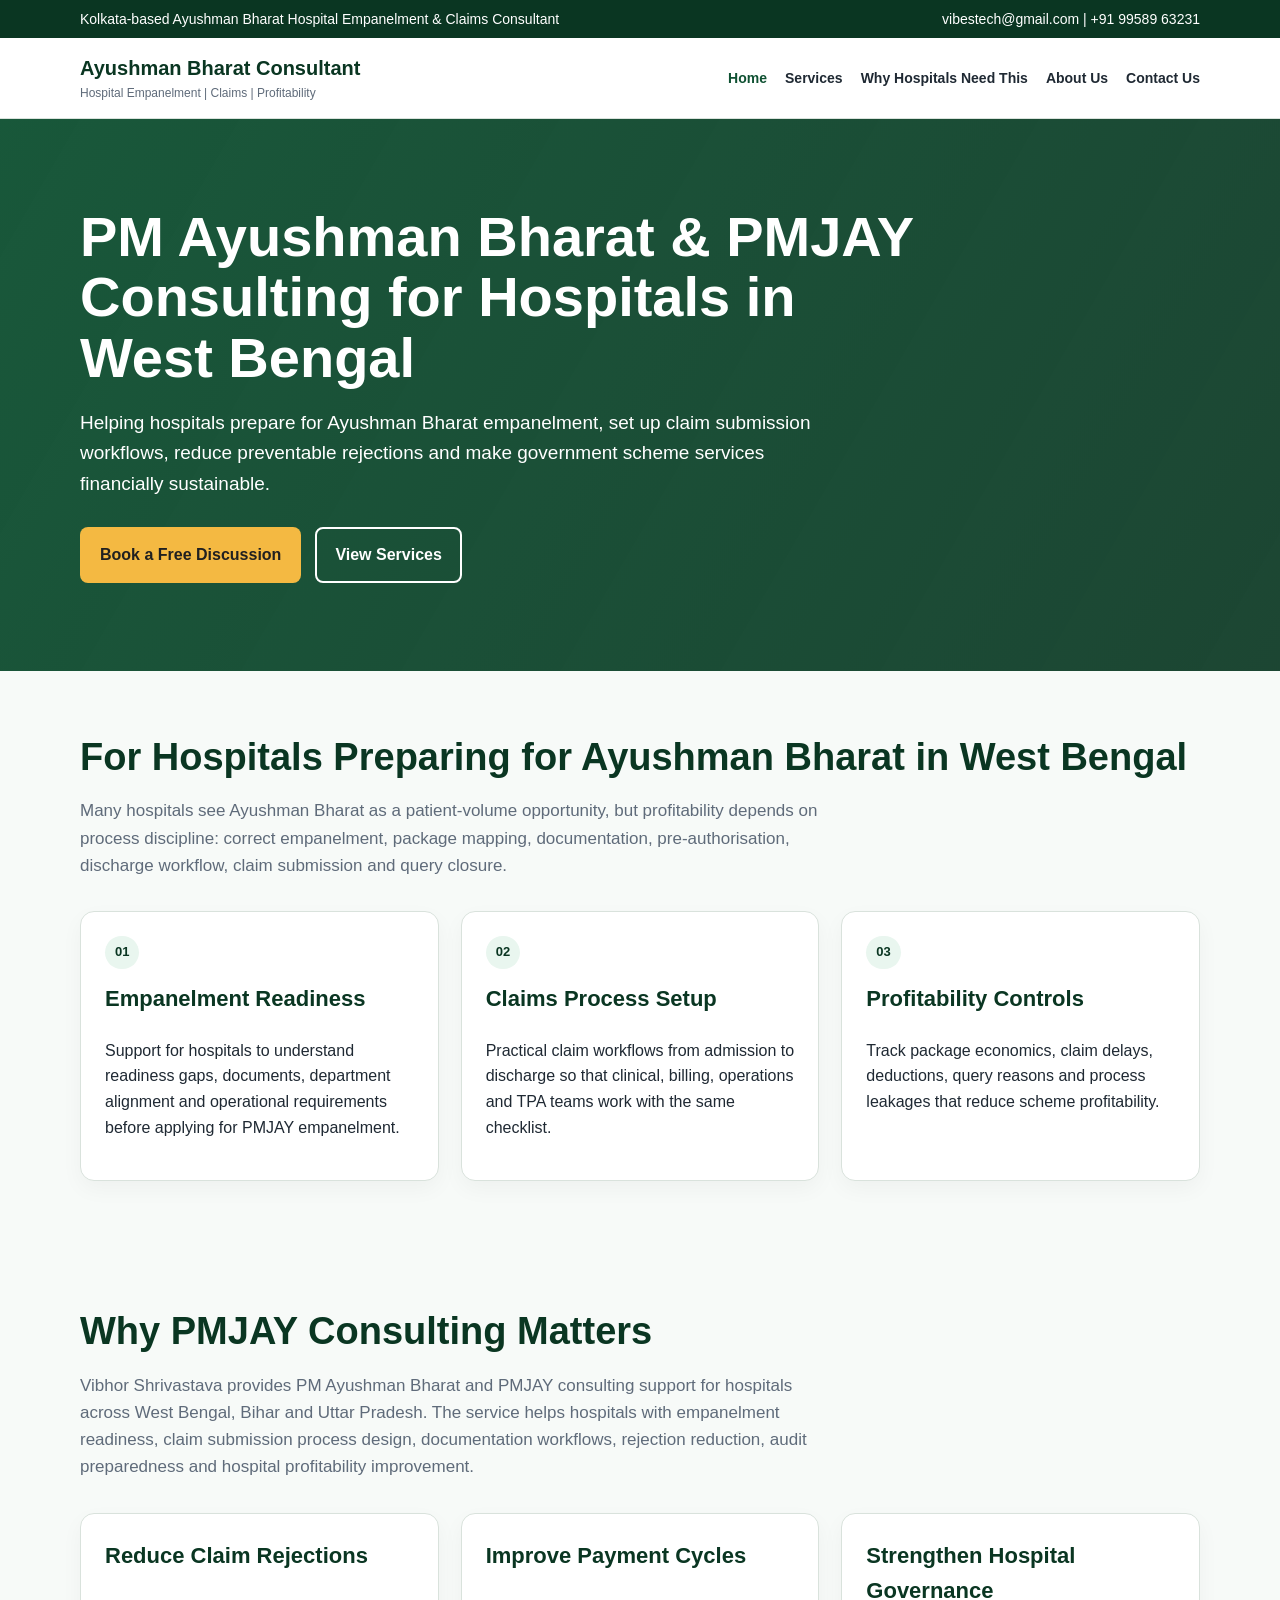
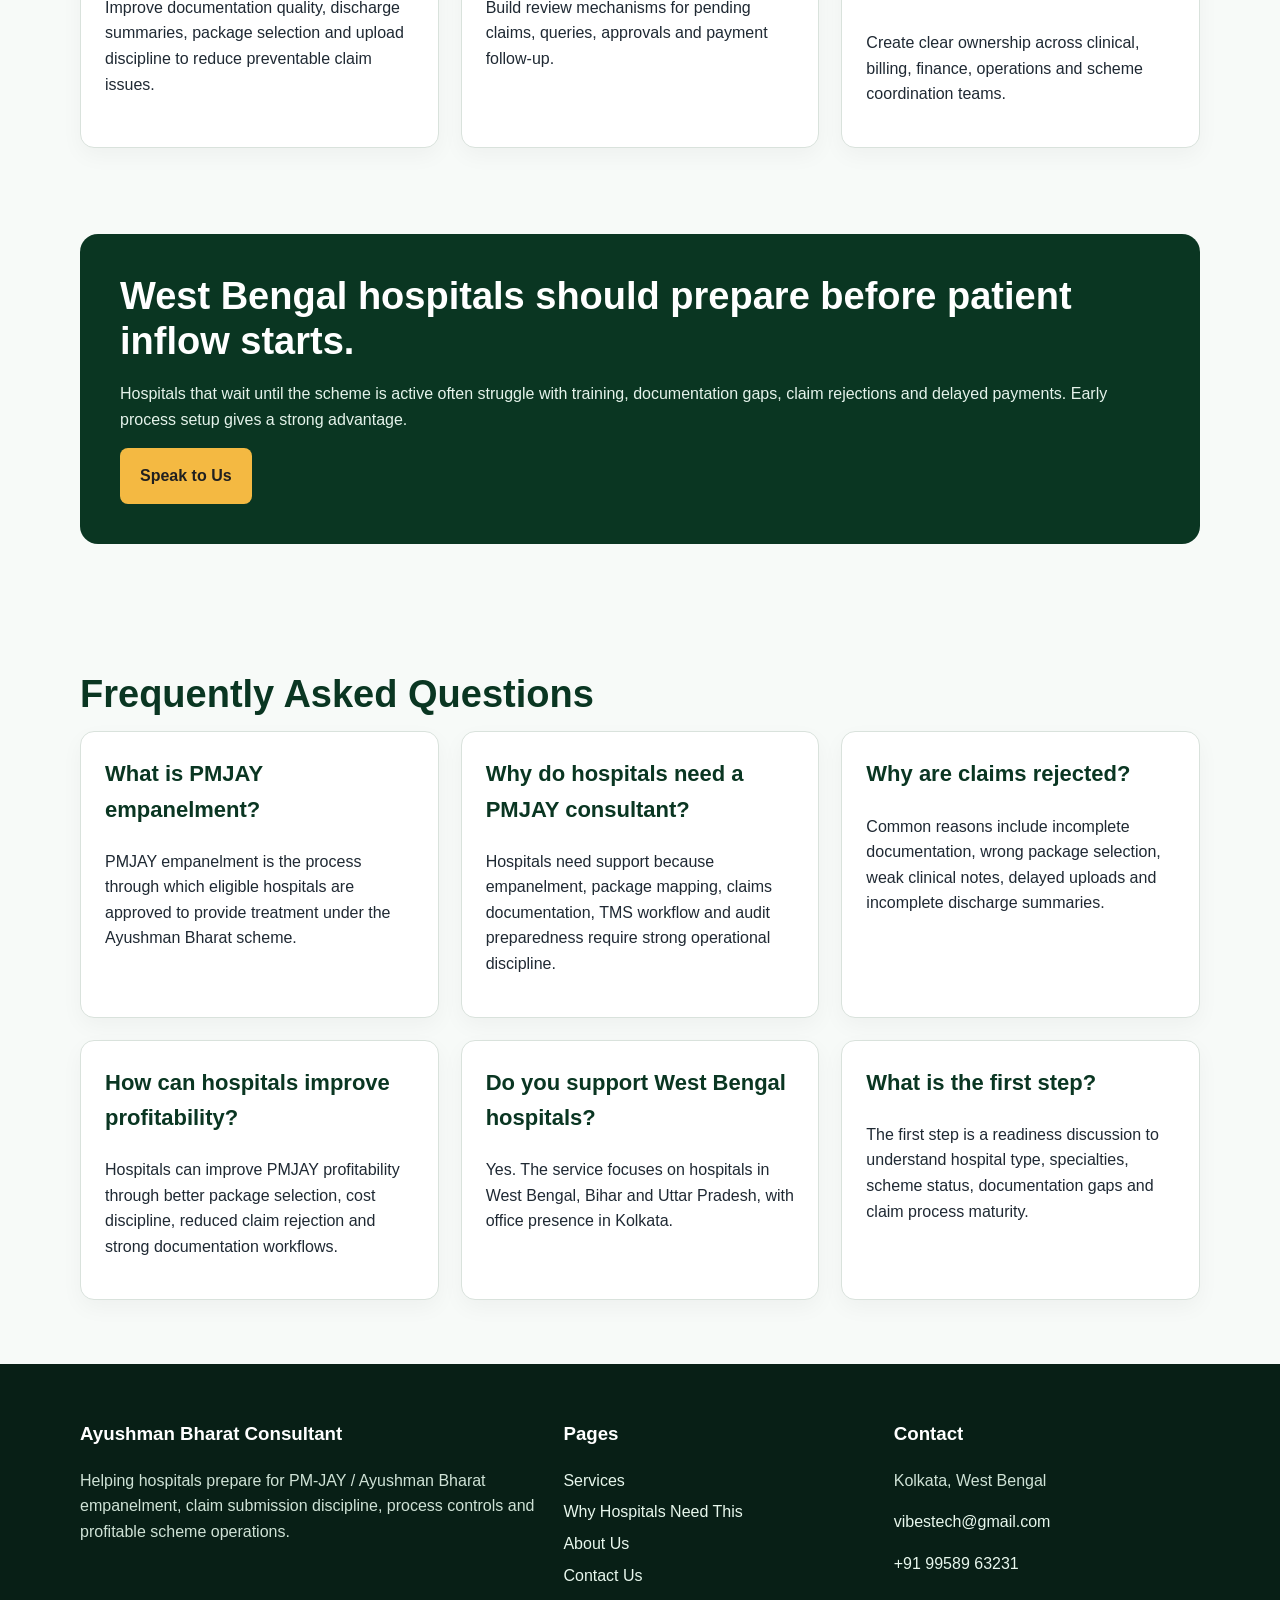
<file: index.html>
<!DOCTYPE html>
<html lang="en">
<head>
  <meta charset="UTF-8">
  <meta name="viewport" content="width=device-width, initial-scale=1.0">

  <title>PM Ayushman Bharat Consultant Kolkata | PMJAY Hospital Empanelment & Claims Support</title>

  <meta name="description" content="Kolkata-based PM-JAY and Ayushman Bharat consultant helping hospitals in West Bengal, Bihar and UP with empanelment, claim submission, documentation, rejection reduction and profitability.">

  <meta name="keywords" content="PMJAY consultant, Ayushman Bharat consultant, hospital empanelment consultant, PMJAY claims consultant, Ayushman Bharat West Bengal, hospital consultant Kolkata">

  <meta name="google-site-verification" content="FRtgX3teS3uy_r76s-V-Ccnt7ZB3i7BdhkzIHHjsxxM" />

  <link rel="canonical" href="https://pmjayab.github.io/ayushman-bharat-consultant/">

  <meta property="og:title" content="PM Ayushman Bharat Consultant Kolkata | PMJAY Hospital Empanelment & Claims Support">
  <meta property="og:description" content="Kolkata-based PM-JAY and Ayushman Bharat consultant helping hospitals with empanelment, claims process setup, documentation, rejection reduction and profitability.">
  <meta property="og:type" content="website">

  <link rel="stylesheet" href="styles.css">

  <script type="application/ld+json">
  {
    "@context": "https://schema.org",
    "@type": "ProfessionalService",
    "name": "PM Ayushman Bharat Hospital Consultant",
    "description": "PMJAY and Ayushman Bharat consulting for hospitals including empanelment readiness, claim workflow setup, documentation process design, rejection reduction and profitability improvement.",
    "url": "https://pmjayab.github.io/ayushman-bharat-consultant/",
    "areaServed": ["West Bengal", "Bihar", "Uttar Pradesh", "Kolkata"],
    "address": {
      "@type": "PostalAddress",
      "addressLocality": "Kolkata",
      "addressRegion": "West Bengal",
      "addressCountry": "India"
    },
    "serviceType": [
      "PMJAY Empanelment Consulting",
      "Ayushman Bharat Claims Support",
      "Hospital Documentation Workflow",
      "PMJAY Profitability Improvement",
      "Hospital Audit Readiness"
    ]
  }
  </script>
</head>

<body>

<div class="topbar">
  <div class="container">
    <div>Kolkata-based Ayushman Bharat Hospital Empanelment & Claims Consultant</div>
    <div>
      <a href="mailto:vibestech@gmail.com" style="color:white;">vibestech@gmail.com</a> |
      <a href="tel:+919958963231" style="color:white;">+91 99589 63231</a>
    </div>
  </div>
</div>

<header>
  <div class="container nav">
    <a class="logo" href="index.html">
      Ayushman Bharat Consultant
      <span>Hospital Empanelment | Claims | Profitability</span>
    </a>

    <nav>
      <a href="index.html" class="active">Home</a>
      <a href="services.html">Services</a>
      <a href="why-hospitals-need-this.html">Why Hospitals Need This</a>
      <a href="about.html">About Us</a>
      <a href="contact.html">Contact Us</a>
    </nav>
  </div>
</header>

<section class="hero">
  <div class="container">
    <h1>PM Ayushman Bharat & PMJAY Consulting for Hospitals in West Bengal</h1>

    <p>
      Helping hospitals prepare for Ayushman Bharat empanelment, set up claim submission workflows,
      reduce preventable rejections and make government scheme services financially sustainable.
    </p>

    <div class="btn-row">
      <a class="btn btn-primary" href="contact.html">Book a Free Discussion</a>
      <a class="btn btn-secondary" href="services.html">View Services</a>
    </div>
  </div>
</section>

<section class="section">
  <div class="container">
    <h2>For Hospitals Preparing for Ayushman Bharat in West Bengal</h2>

    <p class="section-intro">
      Many hospitals see Ayushman Bharat as a patient-volume opportunity, but profitability depends on
      process discipline: correct empanelment, package mapping, documentation, pre-authorisation,
      discharge workflow, claim submission and query closure.
    </p>

    <div class="grid-3">
      <div class="card">
        <span class="badge">01</span>
        <h3>Empanelment Readiness</h3>
        <p>
          Support for hospitals to understand readiness gaps, documents, department alignment
          and operational requirements before applying for PMJAY empanelment.
        </p>
      </div>

      <div class="card">
        <span class="badge">02</span>
        <h3>Claims Process Setup</h3>
        <p>
          Practical claim workflows from admission to discharge so that clinical, billing,
          operations and TPA teams work with the same checklist.
        </p>
      </div>

      <div class="card">
        <span class="badge">03</span>
        <h3>Profitability Controls</h3>
        <p>
          Track package economics, claim delays, deductions, query reasons and process leakages
          that reduce scheme profitability.
        </p>
      </div>
    </div>
  </div>
</section>

<section class="section">
  <div class="container">
    <h2>Why PMJAY Consulting Matters</h2>

    <p class="section-intro">
      Vibhor Shrivastava provides PM Ayushman Bharat and PMJAY consulting support for hospitals across
      West Bengal, Bihar and Uttar Pradesh. The service helps hospitals with empanelment readiness,
      claim submission process design, documentation workflows, rejection reduction, audit preparedness
      and hospital profitability improvement.
    </p>

    <div class="grid-3">
      <div class="card">
        <h3>Reduce Claim Rejections</h3>
        <p>
          Improve documentation quality, discharge summaries, package selection and upload discipline
          to reduce preventable claim issues.
        </p>
      </div>

      <div class="card">
        <h3>Improve Payment Cycles</h3>
        <p>
          Build review mechanisms for pending claims, queries, approvals and payment follow-up.
        </p>
      </div>

      <div class="card">
        <h3>Strengthen Hospital Governance</h3>
        <p>
          Create clear ownership across clinical, billing, finance, operations and scheme coordination teams.
        </p>
      </div>
    </div>
  </div>
</section>

<section class="section" style="padding-top:0;">
  <div class="container cta">
    <h2>West Bengal hospitals should prepare before patient inflow starts.</h2>

    <p>
      Hospitals that wait until the scheme is active often struggle with training, documentation gaps,
      claim rejections and delayed payments. Early process setup gives a strong advantage.
    </p>

    <a class="btn btn-primary" href="contact.html">Speak to Us</a>
  </div>
</section>

<section class="section">
  <div class="container">
    <h2>Frequently Asked Questions</h2>

    <div class="grid-3">
      <div class="card">
        <h3>What is PMJAY empanelment?</h3>
        <p>
          PMJAY empanelment is the process through which eligible hospitals are approved to provide
          treatment under the Ayushman Bharat scheme.
        </p>
      </div>

      <div class="card">
        <h3>Why do hospitals need a PMJAY consultant?</h3>
        <p>
          Hospitals need support because empanelment, package mapping, claims documentation,
          TMS workflow and audit preparedness require strong operational discipline.
        </p>
      </div>

      <div class="card">
        <h3>Why are claims rejected?</h3>
        <p>
          Common reasons include incomplete documentation, wrong package selection, weak clinical notes,
          delayed uploads and incomplete discharge summaries.
        </p>
      </div>

      <div class="card">
        <h3>How can hospitals improve profitability?</h3>
        <p>
          Hospitals can improve PMJAY profitability through better package selection, cost discipline,
          reduced claim rejection and strong documentation workflows.
        </p>
      </div>

      <div class="card">
        <h3>Do you support West Bengal hospitals?</h3>
        <p>
          Yes. The service focuses on hospitals in West Bengal, Bihar and Uttar Pradesh, with office presence
          in Kolkata.
        </p>
      </div>

      <div class="card">
        <h3>What is the first step?</h3>
        <p>
          The first step is a readiness discussion to understand hospital type, specialties, scheme status,
          documentation gaps and claim process maturity.
        </p>
      </div>
    </div>
  </div>
</section>

<footer>
  <div class="container footer-grid">
    <div>
      <h3>Ayushman Bharat Consultant</h3>
      <p>
        Helping hospitals prepare for PM-JAY / Ayushman Bharat empanelment, claim submission discipline,
        process controls and profitable scheme operations.
      </p>
    </div>

    <div>
      <h3>Pages</h3>
      <a href="services.html">Services</a>
      <a href="why-hospitals-need-this.html">Why Hospitals Need This</a>
      <a href="about.html">About Us</a>
      <a href="contact.html">Contact Us</a>
    </div>

    <div>
      <h3>Contact</h3>
      <p>Kolkata, West Bengal</p>
      <p><a href="mailto:vibestech@gmail.com">vibestech@gmail.com</a></p>
      <p><a href="tel:+919958963231">+91 99589 63231</a></p>
    </div>
  </div>
</footer>

</body>
</html>
</file>
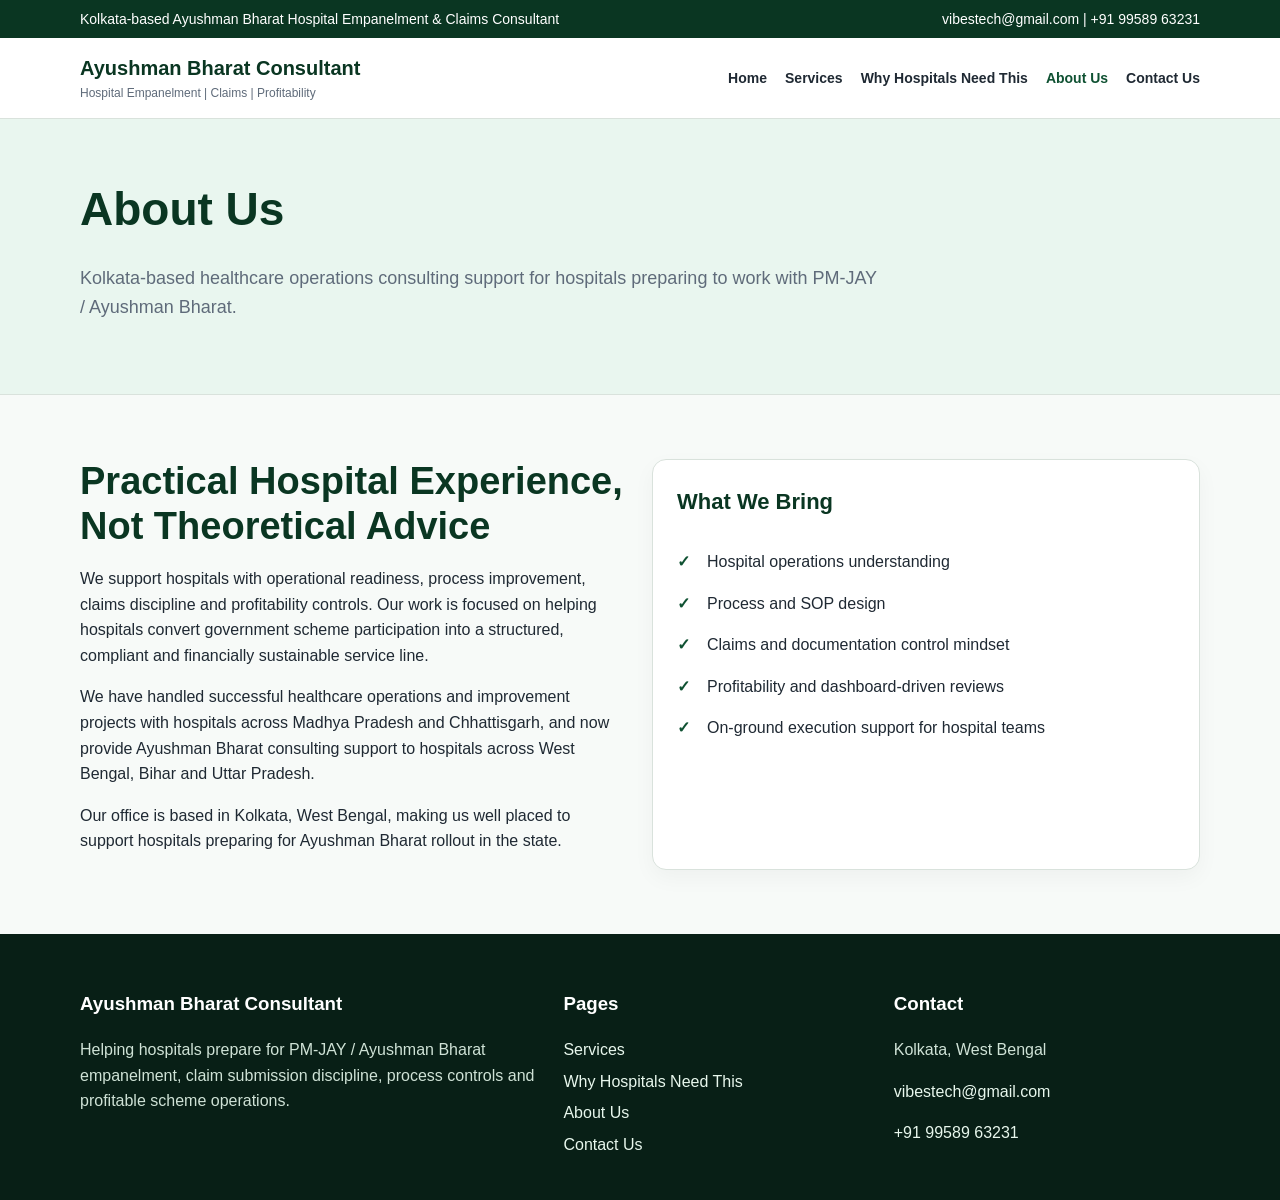
<file: about.html>
<!DOCTYPE html>
<html lang="en">
<head>
  <meta charset="UTF-8">
  <meta name="viewport" content="width=device-width, initial-scale=1.0">
  <title>About Ayushman Bharat Hospital Consultant | Kolkata</title>
  <meta name="description" content="About our Kolkata-based Ayushman Bharat hospital consulting service for West Bengal, Bihar and Uttar Pradesh.">
  <meta name="keywords" content="Ayushman Bharat consultant, PM-JAY empanelment, hospital empanelment West Bengal, Ayushman Bharat claims consultant, PM Ayushman Bharat hospital consultant Kolkata">
  <link rel="canonical" href="https://YOUR-USERNAME.github.io/ayushman-bharat-consultant/">
  <meta property="og:title" content="About Ayushman Bharat Hospital Consultant | Kolkata">
  <meta property="og:description" content="About our Kolkata-based Ayushman Bharat hospital consulting service for West Bengal, Bihar and Uttar Pradesh.">
  <meta property="og:type" content="website">
  <link rel="stylesheet" href="styles.css">
</head>
<body>
<div class="topbar">
  <div class="container">
    <div>Kolkata-based Ayushman Bharat Hospital Empanelment & Claims Consultant</div>
    <div><a href="mailto:vibestech@gmail.com" style="color:white;">vibestech@gmail.com</a> | <a href="tel:+919958963231" style="color:white;">+91 99589 63231</a></div>
  </div>
</div>
<header>
  <div class="container nav">
    <a class="logo" href="index.html">Ayushman Bharat Consultant<span>Hospital Empanelment | Claims | Profitability</span></a>
    <nav>
      <a href="index.html" >Home</a>
      <a href="services.html" >Services</a>
      <a href="why-hospitals-need-this.html" >Why Hospitals Need This</a>
      <a href="about.html" class="active">About Us</a>
      <a href="contact.html" >Contact Us</a>
    </nav>
  </div>
</header>
<section class="page-hero">
  <div class="container">
    <h1>About Us</h1>
    <p>Kolkata-based healthcare operations consulting support for hospitals preparing to work with PM-JAY / Ayushman Bharat.</p>
  </div>
</section>

<section class="section">
  <div class="container grid-2">
    <div>
      <h2>Practical Hospital Experience, Not Theoretical Advice</h2>
      <p>We support hospitals with operational readiness, process improvement, claims discipline and profitability controls. Our work is focused on helping hospitals convert government scheme participation into a structured, compliant and financially sustainable service line.</p>
      <p>We have handled successful healthcare operations and improvement projects with hospitals across Madhya Pradesh and Chhattisgarh, and now provide Ayushman Bharat consulting support to hospitals across West Bengal, Bihar and Uttar Pradesh.</p>
      <p>Our office is based in Kolkata, West Bengal, making us well placed to support hospitals preparing for Ayushman Bharat rollout in the state.</p>
    </div>
    <div class="card">
      <h3>What We Bring</h3>
      <ul class="checklist">
        <li>Hospital operations understanding</li>
        <li>Process and SOP design</li>
        <li>Claims and documentation control mindset</li>
        <li>Profitability and dashboard-driven reviews</li>
        <li>On-ground execution support for hospital teams</li>
      </ul>
    </div>
  </div>
</section>
<footer>
  <div class="container footer-grid">
    <div>
      <h3>Ayushman Bharat Consultant</h3>
      <p>Helping hospitals prepare for PM-JAY / Ayushman Bharat empanelment, claim submission discipline, process controls and profitable scheme operations.</p>
    </div>
    <div>
      <h3>Pages</h3>
      <a href="services.html">Services</a>
      <a href="why-hospitals-need-this.html">Why Hospitals Need This</a>
      <a href="about.html">About Us</a>
      <a href="contact.html">Contact Us</a>
    </div>
    <div>
      <h3>Contact</h3>
      <p>Kolkata, West Bengal</p>
      <p><a href="mailto:vibestech@gmail.com">vibestech@gmail.com</a></p>
      <p><a href="tel:+919958963231">+91 99589 63231</a></p>
    </div>
  </div>
</footer>
</body>
</html>
</file>
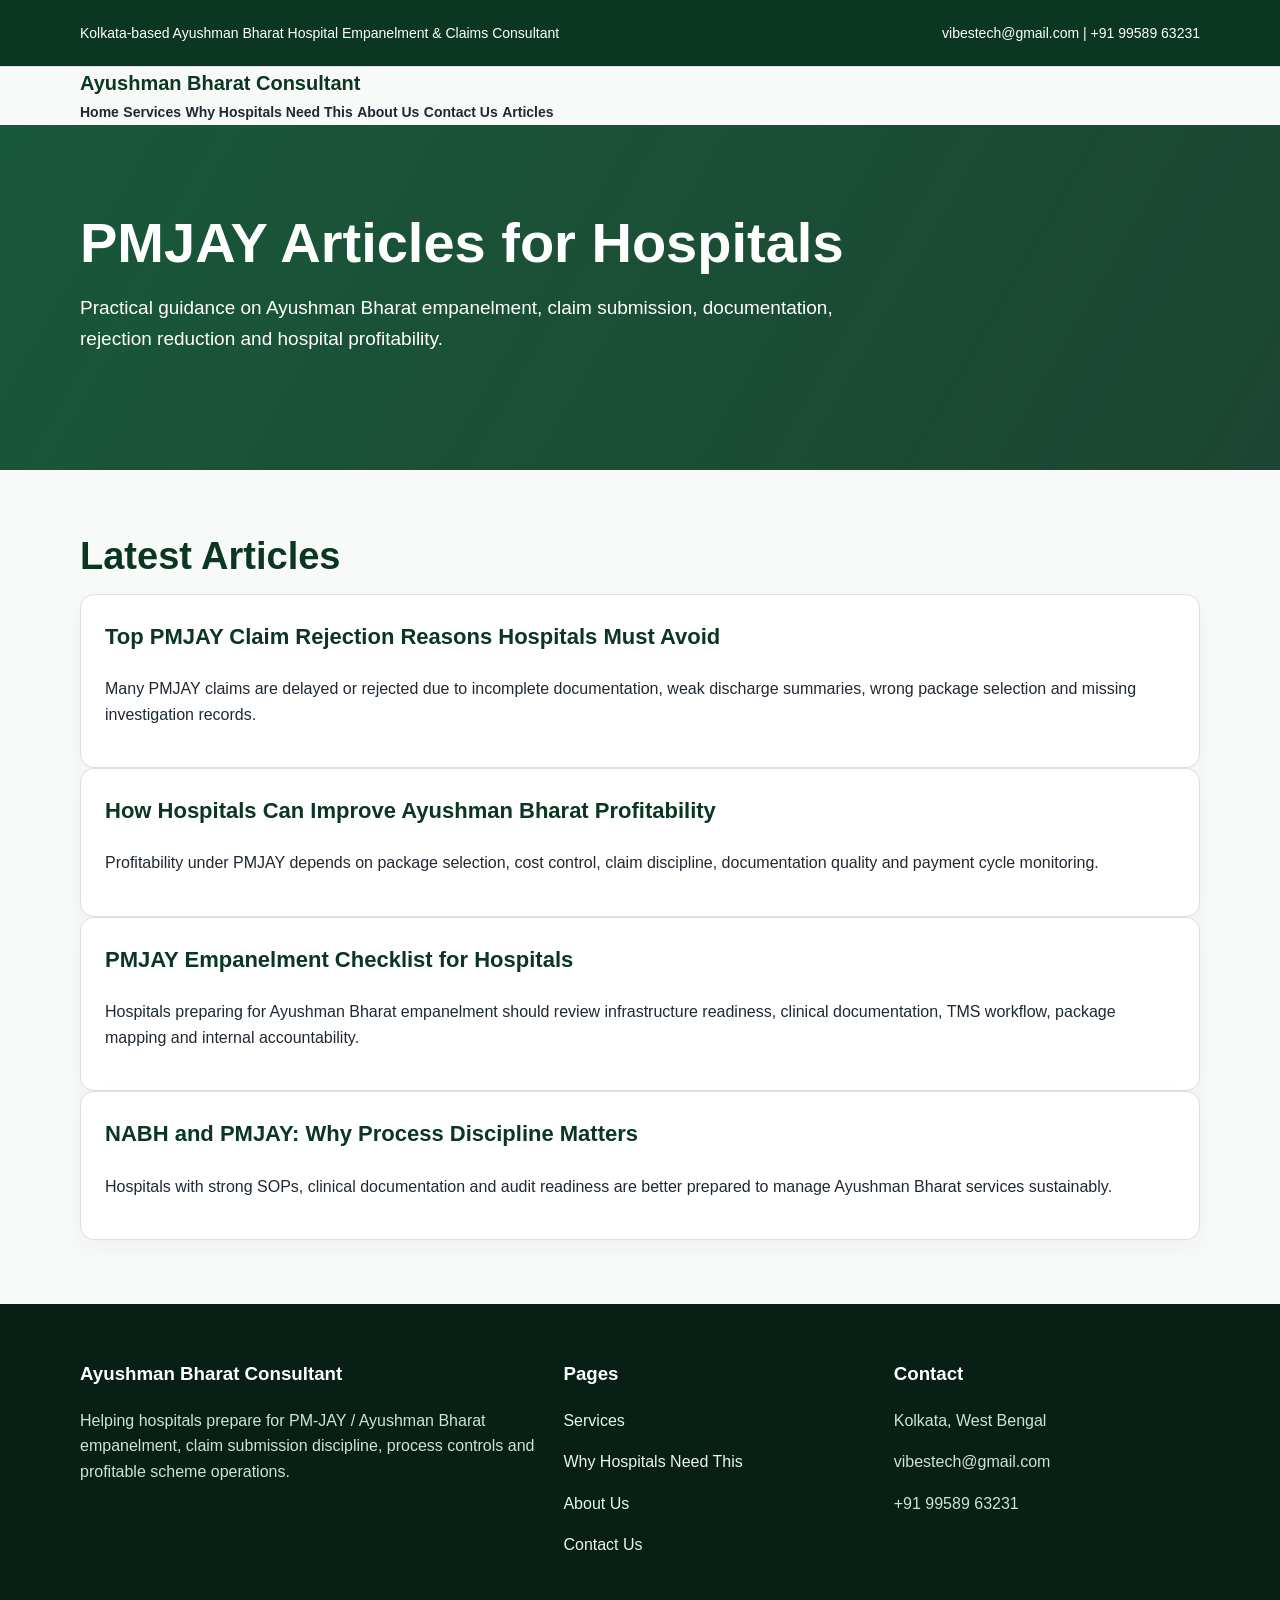
<file: articles.html>
<!DOCTYPE html>
<html lang="en">
<head>
  <meta charset="UTF-8">
  <meta name="viewport" content="width=device-width, initial-scale=1.0">
  <title>PMJAY Articles for Hospitals | Ayushman Bharat Consultant</title>
  <meta name="description" content="Practical articles for hospitals on PMJAY empanelment, Ayushman Bharat claim rejection, documentation, audit readiness and profitability.">
  <link rel="stylesheet" href="styles.css">
</head>

<body>

<header class="topbar">
  <div class="container">
    <p>Kolkata-based Ayushman Bharat Hospital Empanelment & Claims Consultant</p>
    <p>vibestech@gmail.com | +91 99589 63231</p>
  </div>
</header>

<nav class="navbar">
  <div class="container nav-container">
    <a class="logo" href="index.html">Ayushman Bharat Consultant</a>
    <div class="nav-links">
      <a href="index.html">Home</a>
      <a href="services.html">Services</a>
      <a href="why-hospitals-need-this.html">Why Hospitals Need This</a>
      <a href="about.html">About Us</a>
      <a href="contact.html">Contact Us</a>
      <a href="articles.html">Articles</a>
    </div>
  </div>
</nav>

<section class="hero">
  <div class="container">
    <h1>PMJAY Articles for Hospitals</h1>
    <p>
      Practical guidance on Ayushman Bharat empanelment, claim submission,
      documentation, rejection reduction and hospital profitability.
    </p>
  </div>
</section>

<section class="section">
  <div class="container">
    <h2>Latest Articles</h2>

    <div class="grid">
      <div class="card">
        <h3>Top PMJAY Claim Rejection Reasons Hospitals Must Avoid</h3>
        <p>
          Many PMJAY claims are delayed or rejected due to incomplete documentation,
          weak discharge summaries, wrong package selection and missing investigation records.
        </p>
      </div>

      <div class="card">
        <h3>How Hospitals Can Improve Ayushman Bharat Profitability</h3>
        <p>
          Profitability under PMJAY depends on package selection, cost control,
          claim discipline, documentation quality and payment cycle monitoring.
        </p>
      </div>

      <div class="card">
        <h3>PMJAY Empanelment Checklist for Hospitals</h3>
        <p>
          Hospitals preparing for Ayushman Bharat empanelment should review infrastructure
          readiness, clinical documentation, TMS workflow, package mapping and internal accountability.
        </p>
      </div>

      <div class="card">
        <h3>NABH and PMJAY: Why Process Discipline Matters</h3>
        <p>
          Hospitals with strong SOPs, clinical documentation and audit readiness are better
          prepared to manage Ayushman Bharat services sustainably.
        </p>
      </div>
    </div>
  </div>
</section>

<footer class="footer">
  <div class="container footer-grid">
    <div>
      <h3>Ayushman Bharat Consultant</h3>
      <p>Helping hospitals prepare for PM-JAY / Ayushman Bharat empanelment, claim submission discipline, process controls and profitable scheme operations.</p>
    </div>

    <div>
      <h3>Pages</h3>
      <p><a href="services.html">Services</a></p>
      <p><a href="why-hospitals-need-this.html">Why Hospitals Need This</a></p>
      <p><a href="about.html">About Us</a></p>
      <p><a href="contact.html">Contact Us</a></p>
    </div>

    <div>
      <h3>Contact</h3>
      <p>Kolkata, West Bengal</p>
      <p>vibestech@gmail.com</p>
      <p>+91 99589 63231</p>
    </div>
  </div>
</footer>

</body>
</html>
</file>
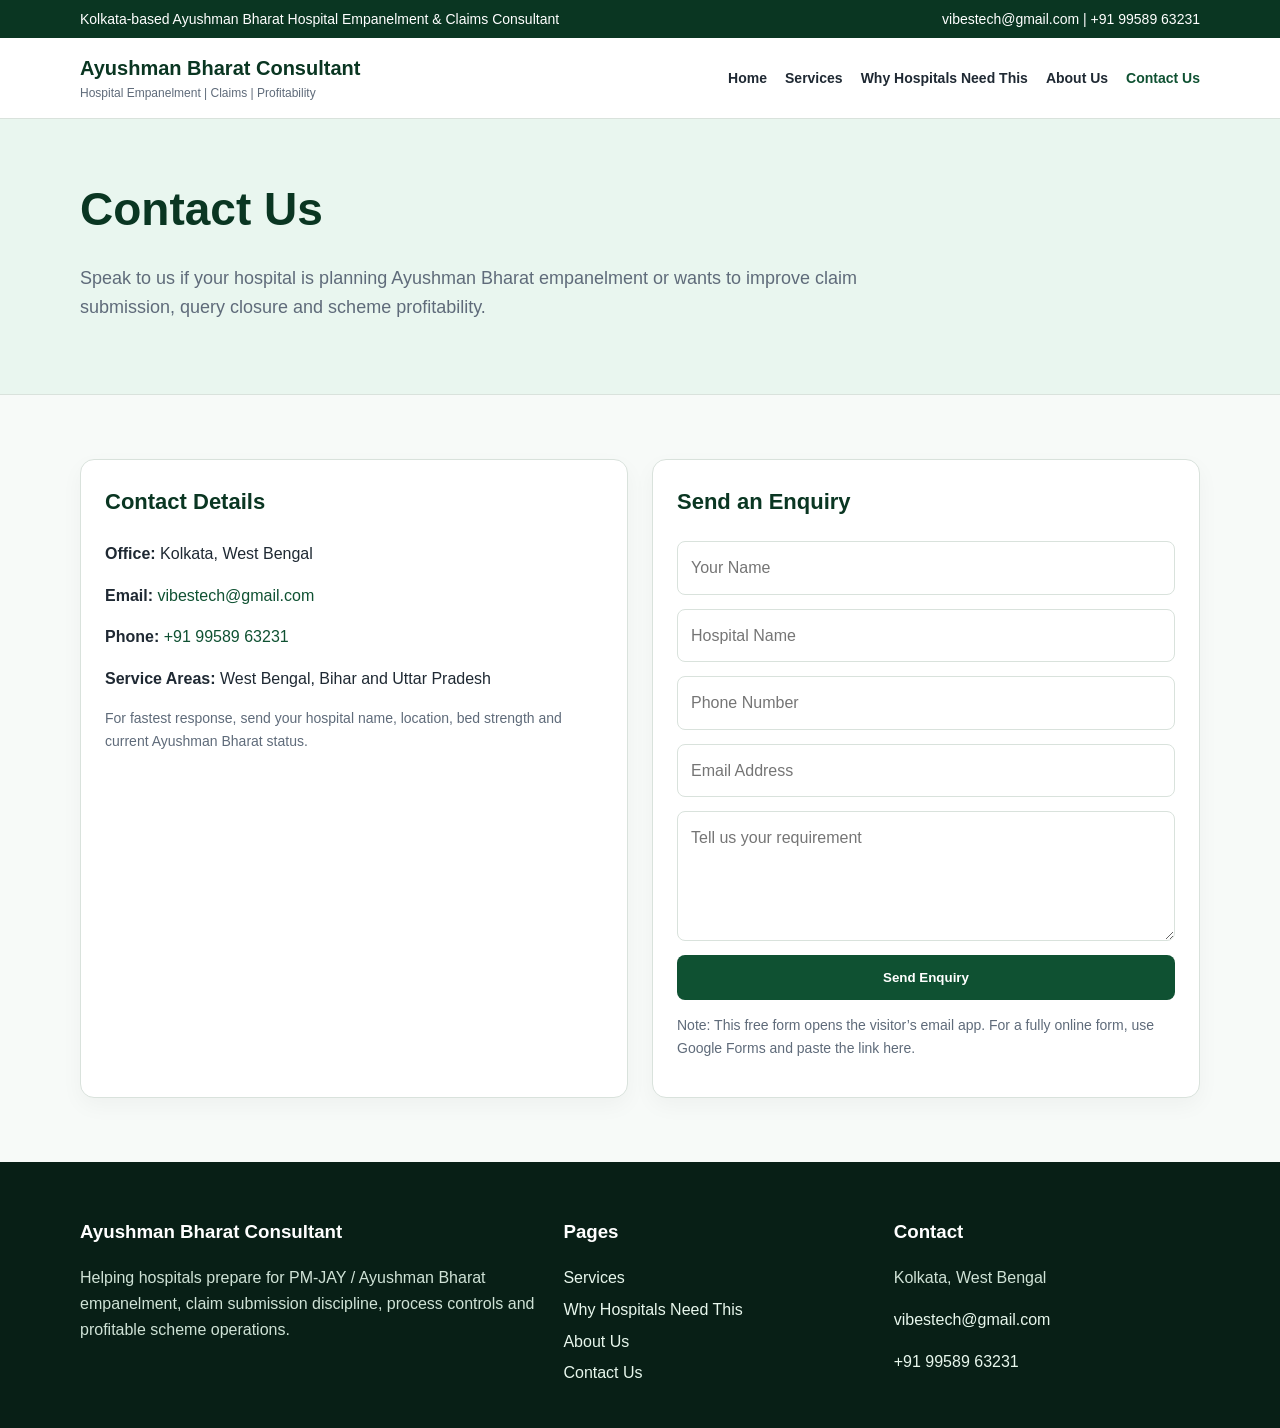
<file: contact.html>
<!DOCTYPE html>
<html lang="en">
<head>
  <meta charset="UTF-8">
  <meta name="viewport" content="width=device-width, initial-scale=1.0">
  <title>Contact Ayushman Bharat Consultant in Kolkata</title>
  <meta name="description" content="Contact Ayushman Bharat consultant in Kolkata for hospital empanelment, PM-JAY claims and scheme profitability consulting.">
  <meta name="keywords" content="Ayushman Bharat consultant, PM-JAY empanelment, hospital empanelment West Bengal, Ayushman Bharat claims consultant, PM Ayushman Bharat hospital consultant Kolkata">
  <link rel="canonical" href="https://YOUR-USERNAME.github.io/ayushman-bharat-consultant/">
  <meta property="og:title" content="Contact Ayushman Bharat Consultant in Kolkata">
  <meta property="og:description" content="Contact Ayushman Bharat consultant in Kolkata for hospital empanelment, PM-JAY claims and scheme profitability consulting.">
  <meta property="og:type" content="website">
  <link rel="stylesheet" href="styles.css">
</head>
<body>
<div class="topbar">
  <div class="container">
    <div>Kolkata-based Ayushman Bharat Hospital Empanelment & Claims Consultant</div>
    <div><a href="mailto:vibestech@gmail.com" style="color:white;">vibestech@gmail.com</a> | <a href="tel:+919958963231" style="color:white;">+91 99589 63231</a></div>
  </div>
</div>
<header>
  <div class="container nav">
    <a class="logo" href="index.html">Ayushman Bharat Consultant<span>Hospital Empanelment | Claims | Profitability</span></a>
    <nav>
      <a href="index.html" >Home</a>
      <a href="services.html" >Services</a>
      <a href="why-hospitals-need-this.html" >Why Hospitals Need This</a>
      <a href="about.html" >About Us</a>
      <a href="contact.html" class="active">Contact Us</a>
    </nav>
  </div>
</header>
<section class="page-hero">
  <div class="container">
    <h1>Contact Us</h1>
    <p>Speak to us if your hospital is planning Ayushman Bharat empanelment or wants to improve claim submission, query closure and scheme profitability.</p>
  </div>
</section>

<section class="section">
  <div class="container grid-2">
    <div class="card">
      <h3>Contact Details</h3>
      <p><strong>Office:</strong> Kolkata, West Bengal</p>
      <p><strong>Email:</strong> <a href="mailto:vibestech@gmail.com">vibestech@gmail.com</a></p>
      <p><strong>Phone:</strong> <a href="tel:+919958963231">+91 99589 63231</a></p>
      <p><strong>Service Areas:</strong> West Bengal, Bihar and Uttar Pradesh</p>
      <p class="notice">For fastest response, send your hospital name, location, bed strength and current Ayushman Bharat status.</p>
    </div>
    <div class="card">
      <h3>Send an Enquiry</h3>
      <form class="form" action="mailto:vibestech@gmail.com" method="post" enctype="text/plain">
        <input type="text" name="name" placeholder="Your Name" required>
        <input type="text" name="hospital" placeholder="Hospital Name" required>
        <input type="tel" name="phone" placeholder="Phone Number" required>
        <input type="email" name="email" placeholder="Email Address">
        <textarea name="message" placeholder="Tell us your requirement"></textarea>
        <button class="btn btn-green" type="submit">Send Enquiry</button>
      </form>
      <p class="notice">Note: This free form opens the visitor’s email app. For a fully online form, use Google Forms and paste the link here.</p>
    </div>
  </div>
</section>
<footer>
  <div class="container footer-grid">
    <div>
      <h3>Ayushman Bharat Consultant</h3>
      <p>Helping hospitals prepare for PM-JAY / Ayushman Bharat empanelment, claim submission discipline, process controls and profitable scheme operations.</p>
    </div>
    <div>
      <h3>Pages</h3>
      <a href="services.html">Services</a>
      <a href="why-hospitals-need-this.html">Why Hospitals Need This</a>
      <a href="about.html">About Us</a>
      <a href="contact.html">Contact Us</a>
    </div>
    <div>
      <h3>Contact</h3>
      <p>Kolkata, West Bengal</p>
      <p><a href="mailto:vibestech@gmail.com">vibestech@gmail.com</a></p>
      <p><a href="tel:+919958963231">+91 99589 63231</a></p>
    </div>
  </div>
</footer>
</body>
</html>
</file>
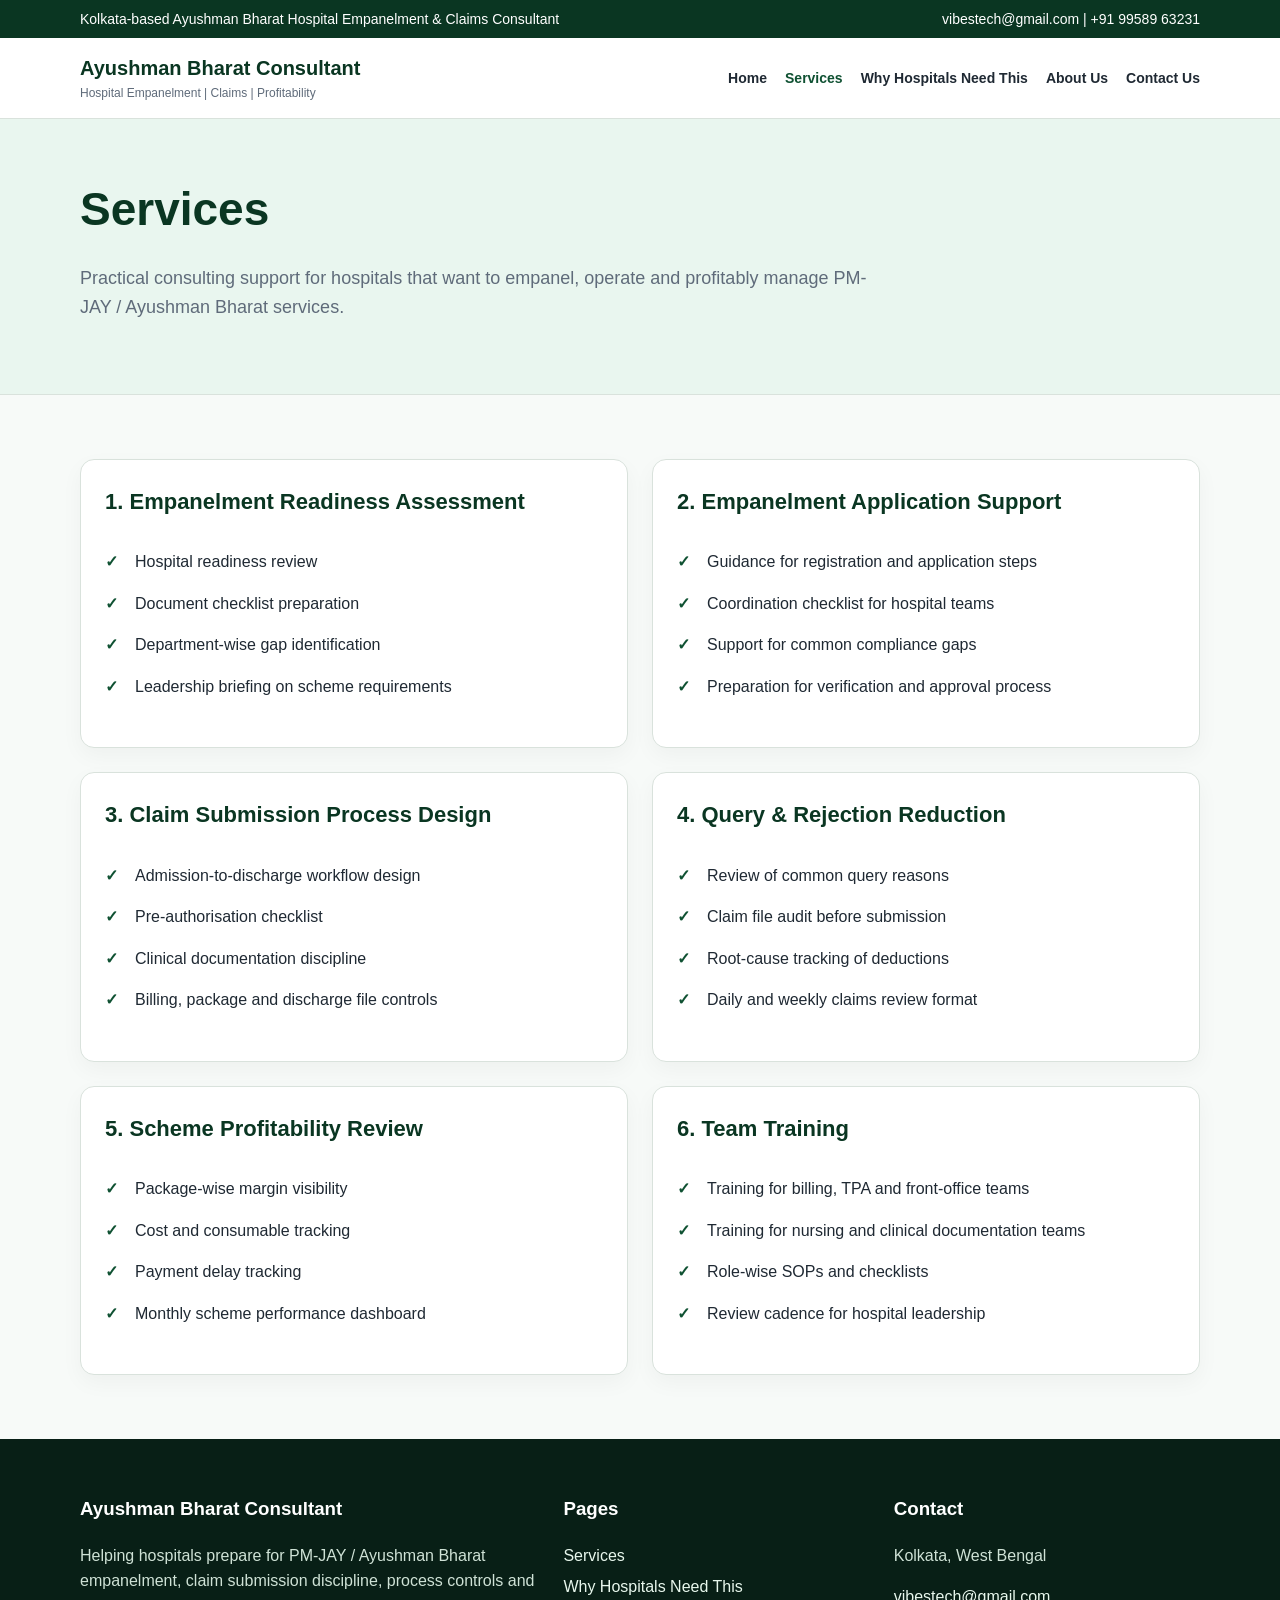
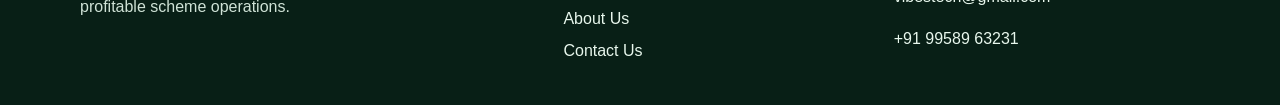
<file: services.html>
<!DOCTYPE html>
<html lang="en">
<head>
  <meta charset="UTF-8">
  <meta name="viewport" content="width=device-width, initial-scale=1.0">
  <title>Ayushman Bharat Hospital Consulting Services | Empanelment & Claims</title>
  <meta name="description" content="Services for PM-JAY / Ayushman Bharat hospital empanelment, claims process design, query reduction, training and profitability dashboards.">
  <meta name="keywords" content="Ayushman Bharat consultant, PM-JAY empanelment, hospital empanelment West Bengal, Ayushman Bharat claims consultant, PM Ayushman Bharat hospital consultant Kolkata">
  <link rel="canonical" href="https://YOUR-USERNAME.github.io/ayushman-bharat-consultant/">
  <meta property="og:title" content="Ayushman Bharat Hospital Consulting Services | Empanelment & Claims">
  <meta property="og:description" content="Services for PM-JAY / Ayushman Bharat hospital empanelment, claims process design, query reduction, training and profitability dashboards.">
  <meta property="og:type" content="website">
  <link rel="stylesheet" href="styles.css">
</head>
<body>
<div class="topbar">
  <div class="container">
    <div>Kolkata-based Ayushman Bharat Hospital Empanelment & Claims Consultant</div>
    <div><a href="mailto:vibestech@gmail.com" style="color:white;">vibestech@gmail.com</a> | <a href="tel:+919958963231" style="color:white;">+91 99589 63231</a></div>
  </div>
</div>
<header>
  <div class="container nav">
    <a class="logo" href="index.html">Ayushman Bharat Consultant<span>Hospital Empanelment | Claims | Profitability</span></a>
    <nav>
      <a href="index.html" >Home</a>
      <a href="services.html" class="active">Services</a>
      <a href="why-hospitals-need-this.html" >Why Hospitals Need This</a>
      <a href="about.html" >About Us</a>
      <a href="contact.html" >Contact Us</a>
    </nav>
  </div>
</header>
<section class="page-hero">
  <div class="container">
    <h1>Services</h1>
    <p>Practical consulting support for hospitals that want to empanel, operate and profitably manage PM-JAY / Ayushman Bharat services.</p>
  </div>
</section>

<section class="section">
  <div class="container grid-2">
    <div class="card">
      <h3>1. Empanelment Readiness Assessment</h3>
      <ul class="checklist">
        <li>Hospital readiness review</li>
        <li>Document checklist preparation</li>
        <li>Department-wise gap identification</li>
        <li>Leadership briefing on scheme requirements</li>
      </ul>
    </div>
    <div class="card">
      <h3>2. Empanelment Application Support</h3>
      <ul class="checklist">
        <li>Guidance for registration and application steps</li>
        <li>Coordination checklist for hospital teams</li>
        <li>Support for common compliance gaps</li>
        <li>Preparation for verification and approval process</li>
      </ul>
    </div>
    <div class="card">
      <h3>3. Claim Submission Process Design</h3>
      <ul class="checklist">
        <li>Admission-to-discharge workflow design</li>
        <li>Pre-authorisation checklist</li>
        <li>Clinical documentation discipline</li>
        <li>Billing, package and discharge file controls</li>
      </ul>
    </div>
    <div class="card">
      <h3>4. Query & Rejection Reduction</h3>
      <ul class="checklist">
        <li>Review of common query reasons</li>
        <li>Claim file audit before submission</li>
        <li>Root-cause tracking of deductions</li>
        <li>Daily and weekly claims review format</li>
      </ul>
    </div>
    <div class="card">
      <h3>5. Scheme Profitability Review</h3>
      <ul class="checklist">
        <li>Package-wise margin visibility</li>
        <li>Cost and consumable tracking</li>
        <li>Payment delay tracking</li>
        <li>Monthly scheme performance dashboard</li>
      </ul>
    </div>
    <div class="card">
      <h3>6. Team Training</h3>
      <ul class="checklist">
        <li>Training for billing, TPA and front-office teams</li>
        <li>Training for nursing and clinical documentation teams</li>
        <li>Role-wise SOPs and checklists</li>
        <li>Review cadence for hospital leadership</li>
      </ul>
    </div>
  </div>
</section>
<footer>
  <div class="container footer-grid">
    <div>
      <h3>Ayushman Bharat Consultant</h3>
      <p>Helping hospitals prepare for PM-JAY / Ayushman Bharat empanelment, claim submission discipline, process controls and profitable scheme operations.</p>
    </div>
    <div>
      <h3>Pages</h3>
      <a href="services.html">Services</a>
      <a href="why-hospitals-need-this.html">Why Hospitals Need This</a>
      <a href="about.html">About Us</a>
      <a href="contact.html">Contact Us</a>
    </div>
    <div>
      <h3>Contact</h3>
      <p>Kolkata, West Bengal</p>
      <p><a href="mailto:vibestech@gmail.com">vibestech@gmail.com</a></p>
      <p><a href="tel:+919958963231">+91 99589 63231</a></p>
    </div>
  </div>
</footer>
</body>
</html>
</file>
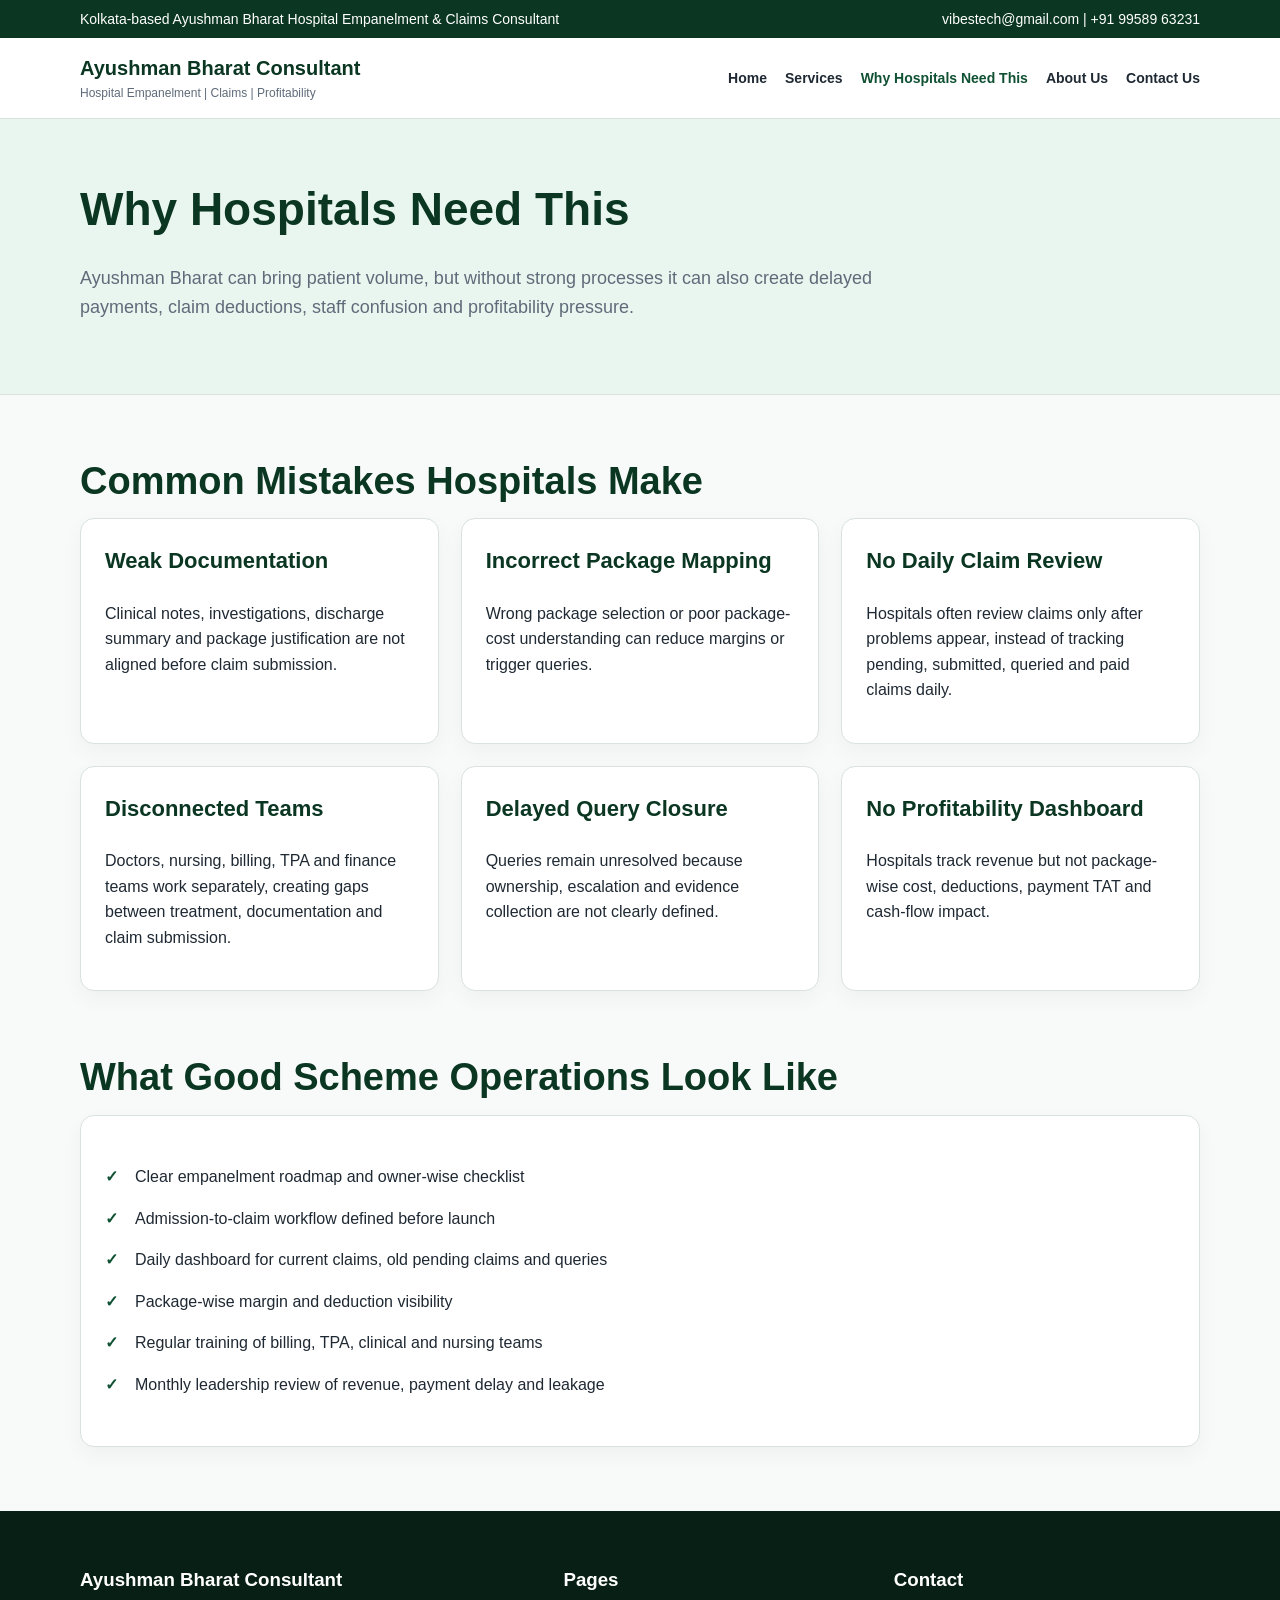
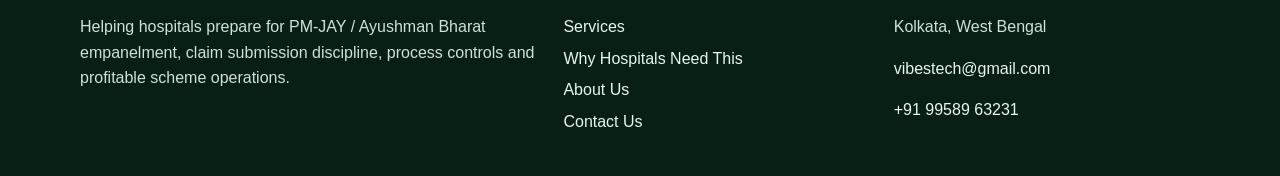
<file: why-hospitals-need-this.html>
<!DOCTYPE html>
<html lang="en">
<head>
  <meta charset="UTF-8">
  <meta name="viewport" content="width=device-width, initial-scale=1.0">
  <title>Why Hospitals Need Ayushman Bharat Consulting</title>
  <meta name="description" content="Why hospitals need Ayushman Bharat consulting to avoid documentation gaps, claim rejections, delayed payments and profitability leakages.">
  <meta name="keywords" content="Ayushman Bharat consultant, PM-JAY empanelment, hospital empanelment West Bengal, Ayushman Bharat claims consultant, PM Ayushman Bharat hospital consultant Kolkata">
  <link rel="canonical" href="https://YOUR-USERNAME.github.io/ayushman-bharat-consultant/">
  <meta property="og:title" content="Why Hospitals Need Ayushman Bharat Consulting">
  <meta property="og:description" content="Why hospitals need Ayushman Bharat consulting to avoid documentation gaps, claim rejections, delayed payments and profitability leakages.">
  <meta property="og:type" content="website">
  <link rel="stylesheet" href="styles.css">
</head>
<body>
<div class="topbar">
  <div class="container">
    <div>Kolkata-based Ayushman Bharat Hospital Empanelment & Claims Consultant</div>
    <div><a href="mailto:vibestech@gmail.com" style="color:white;">vibestech@gmail.com</a> | <a href="tel:+919958963231" style="color:white;">+91 99589 63231</a></div>
  </div>
</div>
<header>
  <div class="container nav">
    <a class="logo" href="index.html">Ayushman Bharat Consultant<span>Hospital Empanelment | Claims | Profitability</span></a>
    <nav>
      <a href="index.html" >Home</a>
      <a href="services.html" >Services</a>
      <a href="why-hospitals-need-this.html" class="active">Why Hospitals Need This</a>
      <a href="about.html" >About Us</a>
      <a href="contact.html" >Contact Us</a>
    </nav>
  </div>
</header>
<section class="page-hero">
  <div class="container">
    <h1>Why Hospitals Need This</h1>
    <p>Ayushman Bharat can bring patient volume, but without strong processes it can also create delayed payments, claim deductions, staff confusion and profitability pressure.</p>
  </div>
</section>

<section class="section">
  <div class="container">
    <h2>Common Mistakes Hospitals Make</h2>
    <div class="grid-3">
      <div class="card"><h3>Weak Documentation</h3><p>Clinical notes, investigations, discharge summary and package justification are not aligned before claim submission.</p></div>
      <div class="card"><h3>Incorrect Package Mapping</h3><p>Wrong package selection or poor package-cost understanding can reduce margins or trigger queries.</p></div>
      <div class="card"><h3>No Daily Claim Review</h3><p>Hospitals often review claims only after problems appear, instead of tracking pending, submitted, queried and paid claims daily.</p></div>
      <div class="card"><h3>Disconnected Teams</h3><p>Doctors, nursing, billing, TPA and finance teams work separately, creating gaps between treatment, documentation and claim submission.</p></div>
      <div class="card"><h3>Delayed Query Closure</h3><p>Queries remain unresolved because ownership, escalation and evidence collection are not clearly defined.</p></div>
      <div class="card"><h3>No Profitability Dashboard</h3><p>Hospitals track revenue but not package-wise cost, deductions, payment TAT and cash-flow impact.</p></div>
    </div>
  </div>
</section>

<section class="section" style="padding-top:0;">
  <div class="container">
    <h2>What Good Scheme Operations Look Like</h2>
    <div class="card">
      <ul class="checklist">
        <li>Clear empanelment roadmap and owner-wise checklist</li>
        <li>Admission-to-claim workflow defined before launch</li>
        <li>Daily dashboard for current claims, old pending claims and queries</li>
        <li>Package-wise margin and deduction visibility</li>
        <li>Regular training of billing, TPA, clinical and nursing teams</li>
        <li>Monthly leadership review of revenue, payment delay and leakage</li>
      </ul>
    </div>
  </div>
</section>
<footer>
  <div class="container footer-grid">
    <div>
      <h3>Ayushman Bharat Consultant</h3>
      <p>Helping hospitals prepare for PM-JAY / Ayushman Bharat empanelment, claim submission discipline, process controls and profitable scheme operations.</p>
    </div>
    <div>
      <h3>Pages</h3>
      <a href="services.html">Services</a>
      <a href="why-hospitals-need-this.html">Why Hospitals Need This</a>
      <a href="about.html">About Us</a>
      <a href="contact.html">Contact Us</a>
    </div>
    <div>
      <h3>Contact</h3>
      <p>Kolkata, West Bengal</p>
      <p><a href="mailto:vibestech@gmail.com">vibestech@gmail.com</a></p>
      <p><a href="tel:+919958963231">+91 99589 63231</a></p>
    </div>
  </div>
</footer>
</body>
</html>
</file>
<file: styles.css>
:root {
  --primary: #0f5132;
  --primary-dark: #0a3622;
  --accent: #f4b942;
  --bg: #f7faf8;
  --text: #1f2933;
  --muted: #5f6b7a;
  --card: #ffffff;
  --border: #d9e2dc;
}

* { box-sizing: border-box; }

body {
  margin: 0;
  font-family: Arial, Helvetica, sans-serif;
  color: var(--text);
  background: var(--bg);
  line-height: 1.6;
}

a { color: var(--primary); text-decoration: none; }
a:hover { text-decoration: underline; }

.container {
  width: min(1120px, 92%);
  margin: 0 auto;
}

.topbar {
  background: var(--primary-dark);
  color: white;
  font-size: 14px;
  padding: 8px 0;
}

.topbar .container {
  display: flex;
  justify-content: space-between;
  gap: 12px;
  flex-wrap: wrap;
}

header {
  background: white;
  border-bottom: 1px solid var(--border);
  position: sticky;
  top: 0;
  z-index: 10;
}

.nav {
  display: flex;
  align-items: center;
  justify-content: space-between;
  padding: 14px 0;
  gap: 20px;
}

.logo {
  font-weight: 800;
  font-size: 20px;
  color: var(--primary-dark);
}

.logo span {
  display: block;
  font-weight: 500;
  font-size: 12px;
  color: var(--muted);
}

nav {
  display: flex;
  gap: 18px;
  flex-wrap: wrap;
}

nav a {
  font-weight: 700;
  color: var(--text);
  font-size: 14px;
}

nav a.active,
nav a:hover {
  color: var(--primary);
  text-decoration: none;
}

.hero {
  background: linear-gradient(120deg, rgba(15,81,50,.96), rgba(10,54,34,.92)), url('https://images.unsplash.com/photo-1586773860418-d37222d8fce3?auto=format&fit=crop&w=1400&q=80');
  background-size: cover;
  background-position: center;
  color: white;
  padding: 88px 0;
}

.hero h1 {
  font-size: clamp(32px, 5vw, 56px);
  line-height: 1.08;
  max-width: 850px;
  margin: 0 0 20px;
}

.hero p {
  font-size: 19px;
  max-width: 760px;
  margin-bottom: 28px;
}

.btn-row { display: flex; gap: 14px; flex-wrap: wrap; }

.btn {
  display: inline-block;
  padding: 13px 18px;
  border-radius: 8px;
  font-weight: 800;
  border: 2px solid transparent;
}

.btn-primary {
  background: var(--accent);
  color: #202020;
}

.btn-secondary {
  background: transparent;
  color: white;
  border-color: white;
}

.btn-green {
  background: var(--primary);
  color: white;
}

.section { padding: 64px 0; }

.section h2 {
  font-size: clamp(26px, 3vw, 38px);
  line-height: 1.2;
  color: var(--primary-dark);
  margin: 0 0 14px;
}

.section-intro {
  color: var(--muted);
  max-width: 760px;
  margin-bottom: 32px;
  font-size: 17px;
}

.grid-3 {
  display: grid;
  grid-template-columns: repeat(3, 1fr);
  gap: 22px;
}

.grid-2 {
  display: grid;
  grid-template-columns: repeat(2, 1fr);
  gap: 24px;
}

.card {
  background: var(--card);
  border: 1px solid var(--border);
  border-radius: 14px;
  padding: 24px;
  box-shadow: 0 8px 22px rgba(0,0,0,.04);
}

.card h3 {
  margin-top: 0;
  color: var(--primary-dark);
  font-size: 22px;
}

.badge {
  display: inline-block;
  background: #e9f6ef;
  color: var(--primary-dark);
  padding: 6px 10px;
  border-radius: 999px;
  font-weight: 800;
  font-size: 13px;
  margin-bottom: 12px;
}

.checklist {
  padding-left: 0;
  list-style: none;
}

.checklist li {
  padding: 8px 0 8px 30px;
  position: relative;
}

.checklist li:before {
  content: "✓";
  position: absolute;
  left: 0;
  color: var(--primary);
  font-weight: 900;
}

.cta {
  background: var(--primary-dark);
  color: white;
  border-radius: 18px;
  padding: 40px;
  margin-top: 22px;
}

.cta h2 { color: white; }
.cta p { color: #e5f3eb; }

.page-hero {
  background: #e9f6ef;
  padding: 54px 0;
  border-bottom: 1px solid var(--border);
}

.page-hero h1 {
  margin: 0 0 12px;
  color: var(--primary-dark);
  font-size: clamp(30px, 4vw, 46px);
}

.page-hero p {
  max-width: 800px;
  color: var(--muted);
  font-size: 18px;
}

.form {
  display: grid;
  gap: 14px;
}

input, textarea {
  width: 100%;
  padding: 13px;
  border: 1px solid var(--border);
  border-radius: 8px;
  font: inherit;
}

textarea { min-height: 130px; }

.notice {
  font-size: 14px;
  color: var(--muted);
}

footer {
  background: #081f16;
  color: white;
  padding: 36px 0;
}

footer p { color: #cfe2d6; }

.footer-grid {
  display: grid;
  grid-template-columns: 1.5fr 1fr 1fr;
  gap: 24px;
}

.footer-grid a { color: #e8f7ed; display: block; margin: 6px 0; }

@media (max-width: 800px) {
  .nav { align-items: flex-start; flex-direction: column; }
  .grid-3, .grid-2, .footer-grid { grid-template-columns: 1fr; }
  .hero { padding: 64px 0; }
}
</file>
